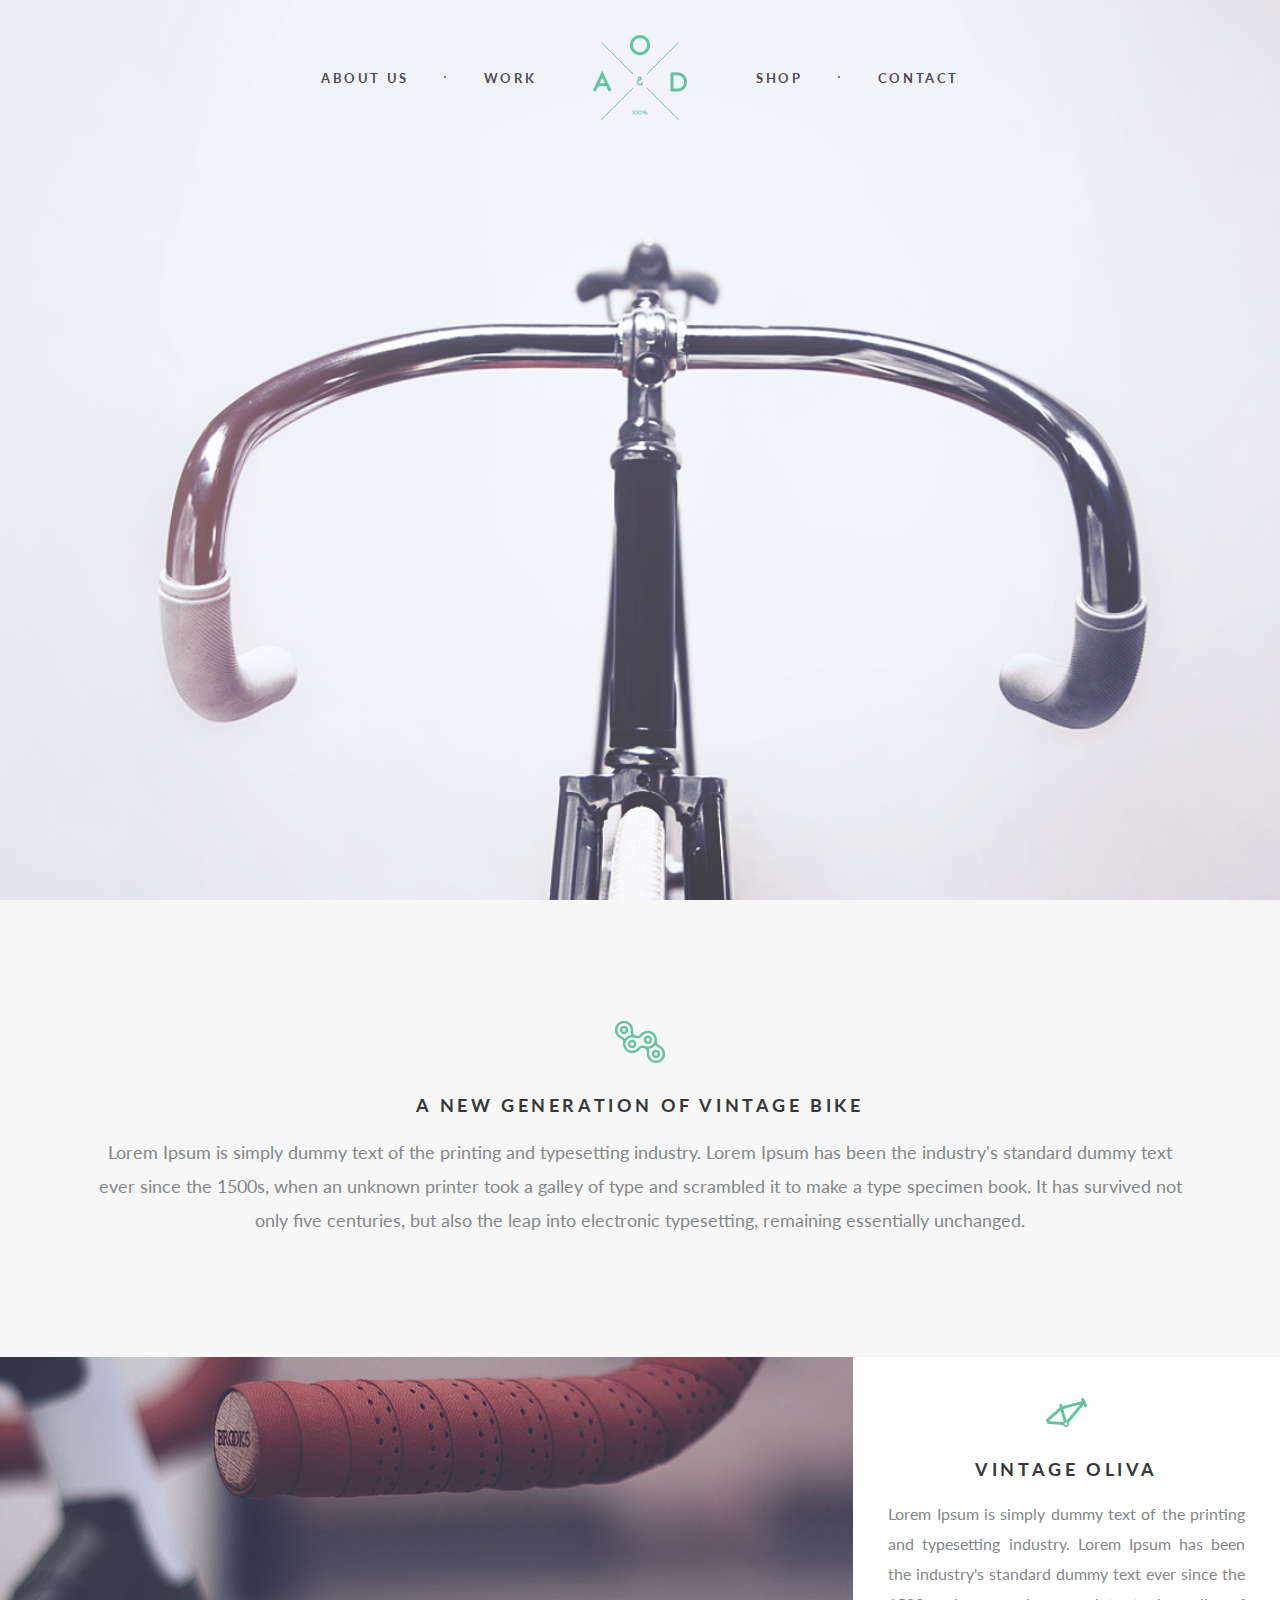
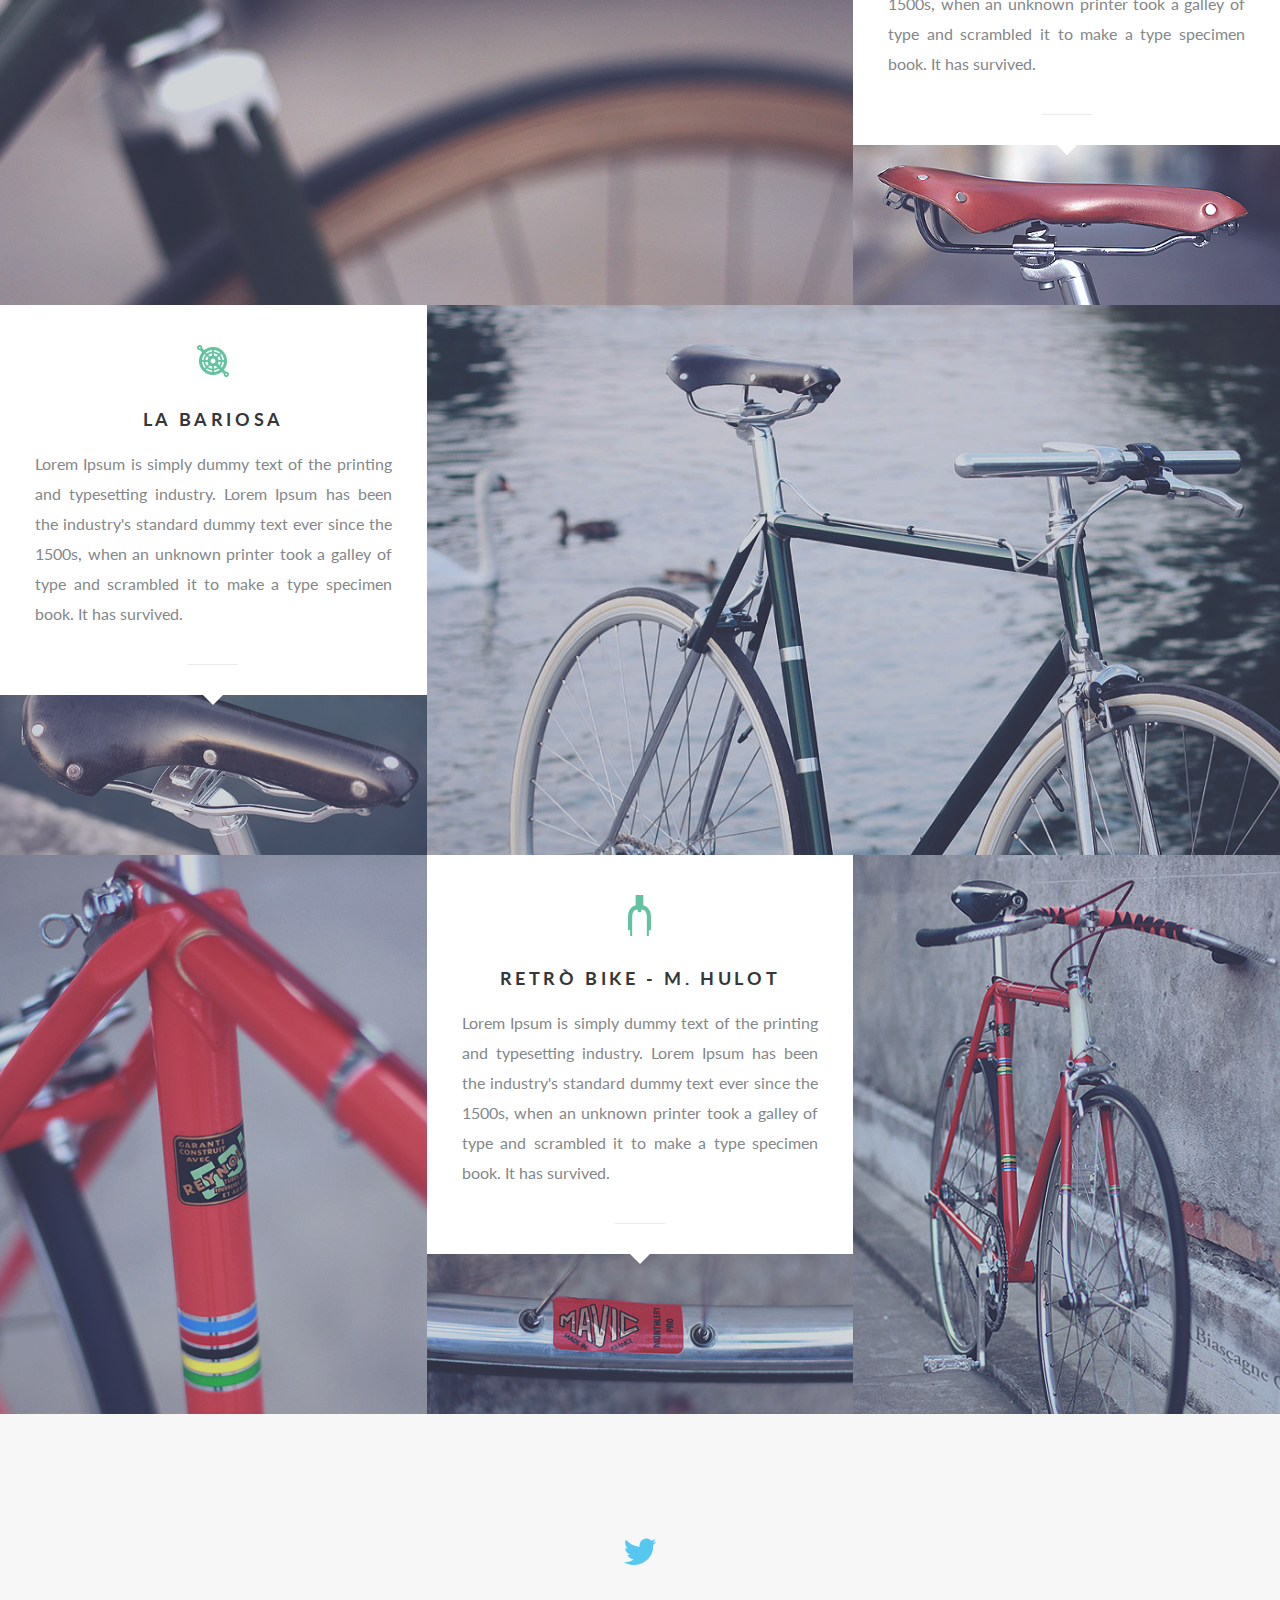
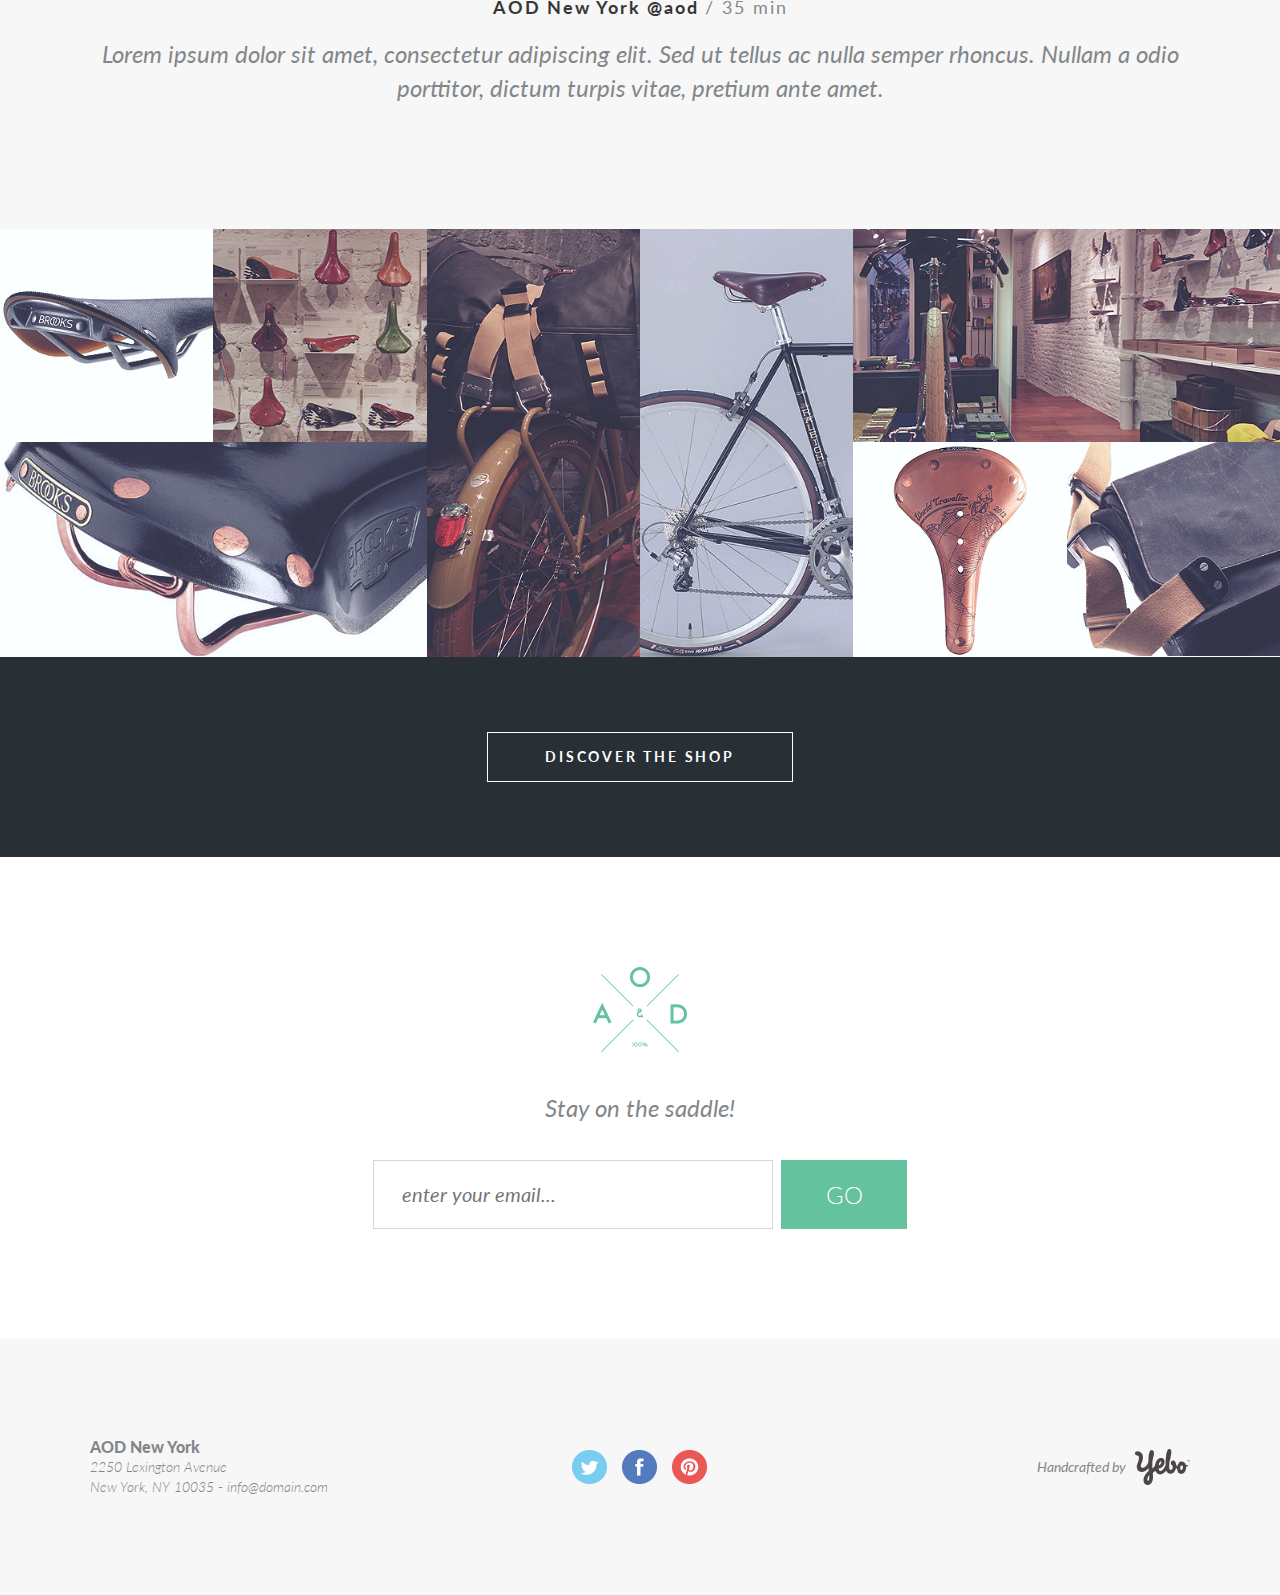
<file: index.html>
<!DOCTYPE html>
<html lang="ru">

<head>
    <meta charset="UTF-8">
    <meta http-equiv="X-UA-Compatible" content="IE=edge">
    <meta name="viewport" content="width=device-width, initial-scale=1.0, maximum-scale=1.0, user-scalable=0">
    <link rel="stylesheet" href="/css/style.css">
    <title></title>
</head>

<body>
    <div class="wrapper">
        <main class="page">
            <header class="header">
        <div class="header__row">
            <nav class="header__menu menu">
                <div class="menu__icon icon-menu">
                    <span></span>
                </div>
                <div class="menu__body">
                    <ul class="menu__list">
                        <li><a href="" class="menu__link">about us</a></li>
                        <li><a href="" class="menu__link">work</a></li>
                        <li><a href="" class="menu__link">shop</a></li>
                        <li><a href="" class="menu__link">contact</a></li>
                    </ul>
                </div>
            </nav>
            <div class="header__logo"><img src="/img/Logo.png" alt=""></div>
    </div>
</header>
            <div class="main-screen">
                <div class="main-screen__bg ibg" style="background-image: url(/img/Top_bg.png);">
                    <img src="/img/Top_bg.png" alt="">
                </div>
            </div>
            <div class="content">

                <section class="about">
                    <div class="container">
                        <div class="about__block block">
                            <div class="block__icon"><img src="/img/AboutUs_Icon.png" alt=""></div>
                            <h1 class="block__title">A NEW GENERATION OF VINTAGE BIKE</h1>
                            <div class="block__text">Lorem Ipsum is simply dummy text of the printing and typesetting
                                industry. Lorem Ipsum has been the industry's standard dummy text ever since the 1500s,
                                when
                                an unknown printer took a galley of type and scrambled it to make a type specimen book.
                                It
                                has survived not only five centuries, but also the leap into electronic typesetting,
                                remaining essentially unchanged. </div>
                        </div>
                    </div>
                </section>

                <section class="brands">
                    <div class="brands__row">
                        <div class="brands__column brands__column_b">
                            <a href="#" class="brands__item item">
                                <span class="item__image ibg">
                                    <img src="/img/Bcl1.png" alt="">
                                </span>
                                <span class="item__logo">
                                    <img src="/img/Logo_vintageOliva.png" alt="">
                                </span>
                            </a>
                        </div>
                        <div class="brands__column">
                            <div class="brands__content block">
                                <div class="block__icon"><img src="/img/VintageOliva_icon.png" alt=""></div>
                                <h2 class="block__title">VINTAGE oliva</h2>
                                <div class="block__text block__text_j">Lorem Ipsum is simply dummy text of the printing
                                    and
                                    typesetting
                                    industry. Lorem Ipsum has been the industry's standard dummy text ever since the
                                    1500s,
                                    when
                                    an unknown printer took a galley of type and scrambled it to make a type specimen
                                    book.
                                    It
                                    has survived. </div>

                            </div>
                            <div class="brands__image ibg">
                                <img src="/img/bcl1_1.png" alt="">
                            </div>
                        </div>
                    </div>
                    <div class="brands__row ">

                        <div class="brands__column ">
                            <div class="brands__content block">
                                <div class="block__icon"><img src="/img/LaBariosa.png" alt=""></div>
                                <h2 class="block__title">la bariosa</h2>
                                <div class="block__text block__text_j">Lorem Ipsum is simply dummy text of the printing
                                    and
                                    typesetting
                                    industry. Lorem Ipsum has been the industry's standard dummy text ever since the
                                    1500s,
                                    when
                                    an unknown printer took a galley of type and scrambled it to make a type specimen
                                    book.
                                    It
                                    has survived. </div>

                            </div>

                            <div class="brands__image ibg">
                                <img src="/img/Bcl2_2.png" alt="">
                            </div>
                        </div>
                        <div class="brands__column brands__column_b">
                            <a href="#" class="brands__item item">
                                <span class="item__image ibg">
                                    <img src="/img/Bcl2.png" alt="">
                                </span>
                                <span class="item__logo">
                                    <img src="/img/Logo_laBariosa.png" alt="">
                                </span>
                            </a>
                        </div>
                    </div>
                    <div class="brands__row">
                        <div class="brands__column">
                            <a href="#" class="brands__item item">
                                <span class="item__image ibg">
                                    <img src="/img/Bcl3.png" alt="">
                                </span>
                                <span class="item__logo">
                                    <img src="/img/Logo_RetroBike.png" alt="">
                                </span>
                            </a>
                        </div>

                        <div class="brands__column">
                            <div class="brands__content block">
                                <div class="block__icon"><img src="/img/RetroBike_Icon.png" alt=""></div>
                                <h2 class="block__title">retrò Bike - M. Hulot</h2>
                                <div class="block__text block__text_j">Lorem Ipsum is simply dummy text of the printing
                                    and
                                    typesetting
                                    industry. Lorem Ipsum has been the industry's standard dummy text ever since the
                                    1500s,
                                    when
                                    an unknown printer took a galley of type and scrambled it to make a type specimen
                                    book.
                                    It
                                    has survived. </div>

                            </div>
                            <div class="brands__image ibg">
                                <img src="/img/Bcl3_3.png" alt="">
                            </div>
                        </div>
                        <div class="brands__column">
                            <a href="#" class="brands__item item">
                                <span class="item__image ibg">
                                    <img src="/img/Bcl3_2.png" alt="">
                                </span>
                            </a>
                        </div>
                    </div>
                </section>

                <section class="socialmedia">
                    <div class="container">
                        <div class="socialmedia__body">
                            <div class="socialmedia__block block">
                                <div class="block__icon"><img src="/img/Twitter_Icon.png" alt=""></div>
                                <h2 class="block__title">AOD New York @aod </h2>
                                <div class="block__text">Lorem ipsum dolor sit amet, consectetur adipiscing elit. Sed ut
                                    tellus ac nulla semper rhoncus. Nullam a odio porttitor, dictum turpis vitae,
                                    pretium
                                    ante amet. </div>
                            </div>
                            <!--  
                            <div class="socialmedia__block block">
                                <div class="block__icon"><img src="/img/Twitter_Icon.png" alt=""></div>
                                <h2 class="block__title">AOD New York @aod </h2>
                                <div class="block__text">Lorem ipsum dolor sit amet, consectetur adipiscing elit. Sed ut
                                    tellus ac nulla semper rhoncus. Nullam a odio porttitor, dictum turpis vitae,
                                    pretium
                                    ante amet. </div>
                            </div>
                            <div class="socialmedia__block block">
                                <div class="block__icon"><img src="/img/Twitter_Icon.png" alt=""></div>
                                <h2 class="block__title">AOD New York @aod </h2>
                                <div class="block__text">Lorem ipsum dolor sit amet, consectetur adipiscing elit. Sed ut
                                    tellus ac nulla semper rhoncus. Nullam a odio porttitor, dictum turpis vitae,
                                    pretium
                                    ante amet. </div>
                            </div>-->
                        </div>
                    </div>
                </section>
                <section class="shop">
                    <div class="shop__body">
                        <div class="shop__column shop__column_b">
                            <div class="shop__block block-shop">
                                <div class="block-shop__row">
                                    <div class="block-shop__column">
                                        <a href="#" class="block-shop__item block-shop__item_l item">
                                            <span class="item__image ibg">
                                                <img src="/img/collage1.png" alt="">
                                            </span>
                                            <span class="item__logo">
                                                <img src="/img/ShopNow_icon.png" alt="">
                                            </span>
                                        </a>
                                    </div>
                                    <div class="block-shop__column">
                                        <a href="#" class="block-shop__item block-shop__item_l item">
                                            <span class="item__image ibg">
                                                <img src="/img/collage2.png" alt="">
                                            </span>
                                            <span class="item__logo">
                                                <img src="/img/ShopNow_icon.png" alt="">
                                            </span>
                                        </a>
                                    </div>
                                </div>
                                <a href="#" class="block-shop__item item">
                                    <span class="item__image ibg">
                                        <img src="/img/collage3.png" alt="">
                                    </span>
                                    <span class="item__logo">
                                        <img src="/img/ShopNow_icon.png" alt="">
                                    </span>
                                </a>
                            </div>
                        </div>
                        <div class="shop__column">
                            <a href="#" class="block-shop__item block-shop__item_b item">
                                <span class="item__image ibg">
                                    <img src="/img/collage4.png" alt="">
                                </span>
                                <span class="item__logo">
                                    <img src="/img/ShopNow_icon.png" alt="">
                                </span>
                            </a>
                        </div>
                        <div class="shop__column">
                            <a href="#" class="block-shop__item block-shop__item_b item">
                                <span class="item__image ibg">
                                    <img src="/img/collage5.png" alt="">
                                </span>
                                <span class="item__logo">
                                    <img src="/img/ShopNow_icon.png" alt="">
                                </span>
                            </a>
                        </div>
                        <div class="shop__column shop__column_b">
                            <a href="#" class="block-shop__item item">
                                <span class="item__image ibg">
                                    <img src="/img/collage6.png" alt="">
                                </span>
                                <span class="item__logo">
                                    <img src="/img/ShopNow_icon.png" alt="">
                                </span>
                            </a>
                            <div class="shop__block block-shop">
                                <div class="block-shop__row">
                                    <div class="block-shop__column">
                                        <a href="#" class="block-shop__item block-shop__item_l item">
                                            <span class="item__image ibg">
                                                <img src="/img/collage7.png" alt="">
                                            </span>
                                            <span class="item__logo">
                                                <img src="/img/ShopNow_icon.png" alt="">
                                            </span>
                                        </a>
                                    </div>
                                    <div class="block-shop__column">
                                        <a href="#" class="block-shop__item block-shop__item_l item">
                                            <span class="item__image ibg">
                                                <img src="/img/collage8.png" alt="">
                                            </span>
                                            <span class="item__logo">
                                                <img src="/img/ShopNow_icon.png" alt="">
                                            </span>
                                        </a>
                                    </div>
                                </div>

                            </div>
                        </div>
                    </div>
                    <div class="shop__footer">

                        <div class="container">
                            <a class="shop__btn" href="#">discover the shop</a>
                        </div>
                </section>
                <section class="mailing">
                    <div class="container">
                        <div class="mailing__body">
                            <div class="mailing__logo">
                                <img src="/img/Logo.png" alt="">
                            </div>
                            <div class="mailing__text">Stay on the saddle!</div>
                            <form class="mailing__form" action="#" method="get">
                                <div class="mailing__input">
                                    <input autocomplete="off" name="form[]" class="input" type="text" placeholder="enter your email...">
                                </div>
                                <div class="mailing__button">
                                    <button type="submit" class="mailing__btn">GO</button>
                                </div>
                            </form>
                        </div>
                    </div>
                </section>
            </div>

            <footer class="footer">
    <div class="container">
        <div class="footer__row">
            <div class="footer__column">
                <div class="footer__address">
                    <p>AOD New York</p>
                    <p>2250 Lexington Avenue</p>
                    <p>New York, NY 10035 - info@domain.com</p>

                </div>
            </div>
            <div class="footer__column">
                <div class="footer__media media">
                    <a href="#" class="media__link"><img src="/img/footer_twitter.png" alt=""></a>
                    <a href="#" class="media__link"><img src="/img/footer_facebook.png" alt=""></a>
                    <a href="#" class="media__link"><img src="/img/footer_pint.png" alt=""></a>
                </div>
            </div>
            <div class="footer__column">
                <a href="#" class="footer__dev dev">
                    <span class="dev__text">Handcrafted by</span>
                    <span class="dev__img"><img src="/img/YEBO_Logo.png" alt=""></span>
                </a>
            </div>
        </div>
    </div>
</footer>
        </main>
    </div>
    <script src="https://code.jquery.com/jquery-3.6.0.min.js"></script>
<script src="/js/Script.js"></script>
<script src="/js/Slider.js"></script>
</body>

</html>
</file>
<file: css/style.css>
@charset "UTF-8";
@import url("https://fonts.googleapis.com/css2?family=Lato:ital,wght@0,400;0,700;1,400;1,700&display=swap");
body {
  font-family: "Lato"; }

@media (max-width: 767px) {
  body .lock {
    overflow: hidden; } }

.wrapper {
  overflow: hidden;
  min-height: 100%; }

.container {
  max-width: 1130px;
  padding: 0 15px;
  margin: 0 auto; }

/*Обнуление*/
* {
  padding: 0;
  margin: 0;
  border: 0; }

*, *:before, *:after {
  -moz-box-sizing: border-box;
  -webkit-box-sizing: border-box;
  box-sizing: border-box; }

:focus, :active {
  outline: none; }

a:focus, a:active {
  outline: none; }

nav, footer, header, aside {
  display: block; }

html, body {
  height: 100%;
  width: 100%;
  font-size: 100%;
  line-height: 1;
  font-size: 14px;
  -ms-text-size-adjust: 100%;
  -moz-text-size-adjust: 100%;
  -webkit-text-size-adjust: 100%; }

input, button, textarea {
  font-family: inherit; }

input::-ms-clear {
  display: none; }

button {
  cursor: pointer; }

button::-moz-focus-inner {
  padding: 0;
  border: 0; }

a, a:visited {
  text-decoration: none; }

a:hover {
  text-decoration: none; }

ul li {
  list-style: none; }

img {
  vertical-align: top; }

h1, h2, h3, h4, h5, h6 {
  font-size: inherit;
  font-weight: inherit; }

/*--------------------*/
.ibg {
  background-position: center;
  background-size: cover;
  background-repeat: no-repeat; }
  .ibg img {
    display: none; }

.header {
  position: absolute;
  width: 100%;
  z-index: 50;
  top: 35px; }
  .header__row {
    display: -webkit-box;
    display: -ms-flexbox;
    display: flex;
    -webkit-box-pack: center;
    -ms-flex-pack: center;
    justify-content: center;
    -webkit-box-align: center;
    -ms-flex-align: center;
    align-items: center;
    height: 85px; }
  .header__logo {
    position: absolute;
    left: 50%;
    top: 0;
    -webkit-transform: translate(-50%);
    -ms-transform: translate(-50%);
    transform: translate(-50%); }

.menu__list {
  display: -webkit-box;
  display: -ms-flexbox;
  display: flex; }
  .menu__list li {
    position: relative;
    padding: 0 37.5px; }
    .menu__list li::after {
      content: "";
      height: 2px;
      width: 2px;
      background-color: #4d4959;
      border-radius: 50%;
      position: absolute;
      top: 50%;
      right: 0;
      margin: -2px 0 0 0; }
    .menu__list li:nth-child(2) {
      padding: 0 110px 0 37.5px; }
    .menu__list li:nth-child(2)::after {
      content: "";
      display: none; }
    .menu__list li:nth-child(3) {
      padding: 0 37.5px 0 110px; }
    .menu__list li:nth-child(4)::after {
      content: "";
      display: none; }

.menu__link {
  color: #4d4959;
  font-size: 13px;
  font-weight: 700;
  text-transform: uppercase;
  letter-spacing: 2.6px; }

@media (max-width: 767px) {
  .menu__body {
    position: fixed;
    overflow: auto;
    width: 100%;
    height: 100%;
    top: -100%;
    left: 0;
    background-color: #4d4959;
    padding: 150px 0 0 0;
    -webkit-transition: all 0.3s ease 0s;
    -o-transition: all 0.3s ease 0s;
    transition: all 0.3s ease 0s; }
  .menu__body.active {
    top: 0;
    -webkit-transition: all 0.3s ease 0s;
    -o-transition: all 0.3s ease 0s;
    transition: all 0.3s ease 0s; }
  .menu__list {
    -webkit-box-orient: vertical;
    -webkit-box-direction: normal;
    -ms-flex-direction: column;
    flex-direction: column;
    -webkit-box-pack: center;
    -ms-flex-pack: center;
    justify-content: center;
    -webkit-box-align: center;
    -ms-flex-align: center;
    align-items: center; }
    .menu__list li {
      padding: 0px 0 45px 0; }
      .menu__list li:nth-child(3), .menu__list li:nth-child(2) {
        padding: 0px 0 45px 0; }
      .menu__list li:last-child {
        padding: 0; }
      .menu__list li:after {
        content: "";
        height: 4px;
        width: 4px;
        background-color: #fff;
        border-radius: 50%;
        position: absolute;
        right: 50%;
        top: 40px;
        margin: 0 -2px 0 0; }
      .menu__list li:nth-child(3)::after, .menu__list li:nth-child(2)::after {
        content: "";
        display: block; }
  .menu__link {
    color: #fff;
    font-size: 20px; } }

@media (max-width: 767px) {
  .icon-menu {
    display: block;
    position: absolute;
    top: 18px;
    right: 10px;
    width: 30px;
    height: 18px;
    cursor: pointer;
    z-index: 5; }
    .icon-menu span {
      position: absolute;
      background-color: #4d4959;
      width: 100%;
      height: 2px;
      top: 8px;
      -webkit-transition: all 0.3s ease 0s;
      -o-transition: all 0.3s ease 0s;
      transition: all 0.3s ease 0s; }
    .icon-menu::after, .icon-menu::before {
      content: "";
      background-color: #4d4959;
      position: absolute;
      width: 100%;
      height: 2px;
      left: 0px;
      -webkit-transition: all 0.3s ease 0s;
      -o-transition: all 0.3s ease 0s;
      transition: all 0.3s ease 0s; }
    .icon-menu::after {
      top: 0px; }
    .icon-menu::before {
      bottom: 0px; }
  .icon-menu.active span {
    -webkit-transform: scale(0);
    -ms-transform: scale(0);
    transform: scale(0);
    background-color: #fff; }
  .icon-menu.active::before {
    -webkit-transform: rotate(45deg);
    -ms-transform: rotate(45deg);
    transform: rotate(45deg);
    top: 9px;
    background-color: #fff; }
  .icon-menu.active::after {
    -webkit-transform: rotate(-45deg);
    -ms-transform: rotate(-45deg);
    transform: rotate(-45deg);
    top: 9px;
    background-color: #fff; } }

.footer {
  background-color: #f7f7f7;
  padding: 98px 0; }
  .footer__row {
    display: -webkit-box;
    display: -ms-flexbox;
    display: flex;
    -webkit-box-align: center;
    -ms-flex-align: center;
    align-items: center; }
  .footer__column {
    -webkit-box-flex: 0;
    -ms-flex: 0 0 33.33%;
    flex: 0 0 33.33%; }
  .footer__address {
    color: #848789;
    line-height: 20px; }
    .footer__address p {
      font-size: 14px;
      font-weight: 300;
      font-style: italic; }
    .footer__address :first-child {
      font-size: 16px;
      font-weight: 900;
      font-style: normal; }
  @media (max-width: 1100px) {
    .footer {
      padding: 50px 0; } }
  @media (max-width: 600px) {
    .footer {
      padding: 30px 0; }
      .footer__row {
        -webkit-box-orient: vertical;
        -webkit-box-direction: normal;
        -ms-flex-direction: column;
        flex-direction: column;
        text-align: center; }
      .footer__media {
        margin: 15px 0; } }

.media {
  display: -webkit-box;
  display: -ms-flexbox;
  display: flex;
  -webkit-box-pack: center;
  -ms-flex-pack: center;
  justify-content: center;
  -webkit-box-align: center;
  -ms-flex-align: center;
  align-items: center; }
  .media__link {
    margin: 0 7.5px; }

.dev {
  display: -webkit-box;
  display: -ms-flexbox;
  display: flex;
  -webkit-box-pack: end;
  -ms-flex-pack: end;
  justify-content: flex-end;
  -webkit-box-align: center;
  -ms-flex-align: center;
  align-items: center; }
  .dev__text {
    padding: 0 9px 0 0;
    color: #848789;
    font-size: 14px;
    font-style: italic; }

.page {
  position: absolute;
  width: 100%;
  height: 100%;
  left: 0;
  top: 0;
  display: -webkit-box;
  display: -ms-flexbox;
  display: flex;
  -webkit-box-orient: vertical;
  -webkit-box-direction: normal;
  -ms-flex-direction: column;
  flex-direction: column; }

.main-screen {
  -webkit-box-flex: 1;
  -ms-flex: 1 0 100%;
  flex: 1 0 100%;
  position: relative; }
  .main-screen__bg {
    position: absolute;
    width: 100%;
    height: 100%;
    top: 0;
    left: 0; }

.about {
  padding: 120px 0;
  background-color: #f7f7f7; }
  @media (max-width: 900px) {
    .about {
      padding: 80px 0; } }
  @media (max-width: 900px) {
    .about {
      padding: 30px 0; } }

.block {
  text-align: center;
  font-size: calc(12pxpx + 6px * ((100vw - 320px) / 960px)); }
  .block__title {
    font-weight: bold;
    color: #353738;
    text-transform: uppercase;
    letter-spacing: 3.6px;
    margin: 0 0 18px 0;
    line-height: 24px;
    font-size: 18px; }
  .block__icon {
    margin: 0 0 30px 0; }
  .block__text {
    color: #848789;
    line-height: 34px;
    font-size: 18px; }
    .block__text_j {
      text-align: justify;
      font-size: 16px;
      line-height: 30px; }
      .block__text_j::after {
        content: "";
        display: block;
        margin: 35px auto 0px auto;
        width: 50px;
        height: 1px;
        background-color: #ebebeb; }
  @media (max-width: 1500px) {
    .block__text_j::after {
      margin: 15px auto opx auto; } }

.brands__row {
  display: -webkit-box;
  display: -ms-flexbox;
  display: flex; }

.brands__column {
  -webkit-box-flex: 0;
  -ms-flex: 0 1 33.333%;
  flex: 0 1 33.333%; }

.brands__column_b {
  -webkit-box-flex: 0;
  -ms-flex: 0 1 66.666%;
  flex: 0 1 66.666%; }

.brands__image {
  padding: 0 0 37.51% 0; }

.brands__content {
  padding: 70px 65px 55px 65px;
  position: relative; }
  .brands__content::after {
    content: "";
    position: absolute;
    bottom: -10px;
    left: 50%;
    margin: 0 0 0 -10px;
    width: 0;
    height: 0;
    border-left: 10px solid transparent;
    border-right: 10px solid transparent;
    border-top: 10px solid #fff; }

@media (max-width: 1100px) {
  .brands__row {
    -webkit-box-orient: vertical;
    -webkit-box-direction: normal;
    -ms-flex-direction: column;
    flex-direction: column; } }

@media (max-width: 1500px) {
  .brands__content {
    padding: 40px 35px 30px 35px; } }

.item {
  height: 100%;
  display: block;
  position: relative; }
  .item__image {
    position: absolute;
    width: 100%;
    height: 100%;
    top: 0;
    left: 0; }
  .item__logo {
    position: absolute;
    width: 100%;
    height: 100%;
    top: 0;
    left: 0;
    display: -webkit-box;
    display: -ms-flexbox;
    display: flex;
    -webkit-box-pack: center;
    -ms-flex-pack: center;
    justify-content: center;
    -webkit-box-align: center;
    -ms-flex-align: center;
    align-items: center;
    -webkit-transition: all 0.3s ease 0s;
    -o-transition: all 0.3s ease 0s;
    transition: all 0.3s ease 0s;
    background-color: rgba(100, 194, 158, 0.5);
    z-index: 2;
    opacity: 0;
    visibility: hidden; }
  .item:hover .item__logo {
    visibility: visible;
    opacity: 2; }
  @media (max-width: 1100px) {
    .item {
      height: auto;
      padding: 0px 0px 70% 0px; } }

.socialmedia {
  padding: 124px 0;
  background-color: #f7f7f7; }
  @media (max-width: 900px) {
    .socialmedia {
      padding: 80px 0; } }
  @media (max-width: 900px) {
    .socialmedia {
      padding: 30px 0; } }
  .socialmedia .block__title {
    text-transform: unset;
    letter-spacing: 2px; }
    .socialmedia .block__title:after {
      content: "/ 35 min";
      color: #848789;
      font-weight: 400;
      text-transform: lowercase; }
  .socialmedia .block__text {
    font-style: italic;
    font-size: 24px; }

.shop__body {
  display: -webkit-box;
  display: -ms-flexbox;
  display: flex; }

.shop__column {
  -webkit-box-flex: 0;
  -ms-flex: 0 1 16.666%;
  flex: 0 1 16.666%; }
  .shop__column_b {
    -webkit-box-flex: 0;
    -ms-flex: 0 1 33.33%;
    flex: 0 1 33.33%; }

.shop__footer {
  padding: 75px 0px;
  text-align: center;
  background-color: #282f35; }

.shop__btn {
  display: inline-block;
  height: 50px;
  line-height: 48px;
  letter-spacing: 2.8px;
  font-size: 14px;
  font-weight: 700;
  padding: 0px 57px;
  border: 1px solid white;
  color: #fff;
  text-transform: uppercase;
  background-color: #282f35; }

@media (max-width: 1100px) {
  .shop__body {
    -ms-flex-wrap: wrap;
    flex-wrap: wrap; }
  .shop__column {
    -webkit-box-flex: 0;
    -ms-flex: 0 1 50%;
    flex: 0 1 50%; }
    .shop__column:first-child {
      -webkit-box-flex: 1;
      -ms-flex: 1 1 100%;
      flex: 1 1 100%; }
    .shop__column:last-child {
      -webkit-box-flex: 1;
      -ms-flex: 1 1 100%;
      flex: 1 1 100%; }
  .shop__btn {
    padding: 0 30px; }
  .shop__footer {
    padding: 50px 0; } }

.block-shop {
  height: 100%; }
  .block-shop__row {
    display: -webkit-box;
    display: -ms-flexbox;
    display: flex; }
  .block-shop__column {
    -webkit-box-flex: 0;
    -ms-flex: 0 1 50%;
    flex: 0 1 50%; }
  .block-shop__item {
    height: auto;
    padding: 0 0 50% 0; }
    .block-shop__item_b {
      padding: 0 0 200.5% 0; }
    .block-shop__item_l {
      padding: 0 0 100% 0; }

.mailing {
  background-color: #fff; }
  .mailing__body {
    max-width: 534px;
    margin: 0 auto;
    text-align: center;
    padding: 110px 0; }
  .mailing__logo {
    margin: 0 0 39px 0; }
  .mailing__text {
    color: #848789;
    font-style: italic;
    font-size: 24px;
    line-height: 34px;
    text-transform: unset;
    margin: 0 0 35px 0; }
  .mailing__form {
    display: -webkit-box;
    display: -ms-flexbox;
    display: flex; }
  .mailing__input {
    -webkit-box-flex: 1;
    -ms-flex: 1 1 auto;
    flex: 1 1 auto;
    margin: 0 8px 0 0; }
    .mailing__input .input {
      width: 100%;
      height: 69px;
      padding: 0 28px;
      border: 1px solid #d3d7d9;
      background-color: #fff;
      color: #929292;
      font-size: 20px;
      font-style: italic;
      line-height: 24px; }
  .mailing__button {
    -webkit-box-flex: 0;
    -ms-flex: 0 0 126px;
    flex: 0 0 126px; }
  .mailing__btn {
    width: 126px;
    height: 69px;
    line-height: 69px;
    color: #fff;
    font-size: 24px;
    background-color: #64c29e;
    font-weight: 300;
    text-transform: uppercase; }
  @media (max-width: 750px) {
    .mailing__body {
      padding: 50px 0; } }
  @media (max-width: 500px) {
    .mailing__input {
      margin: 0  0 8px 0; }
    .mailing__form {
      display: block; } }
</file>
